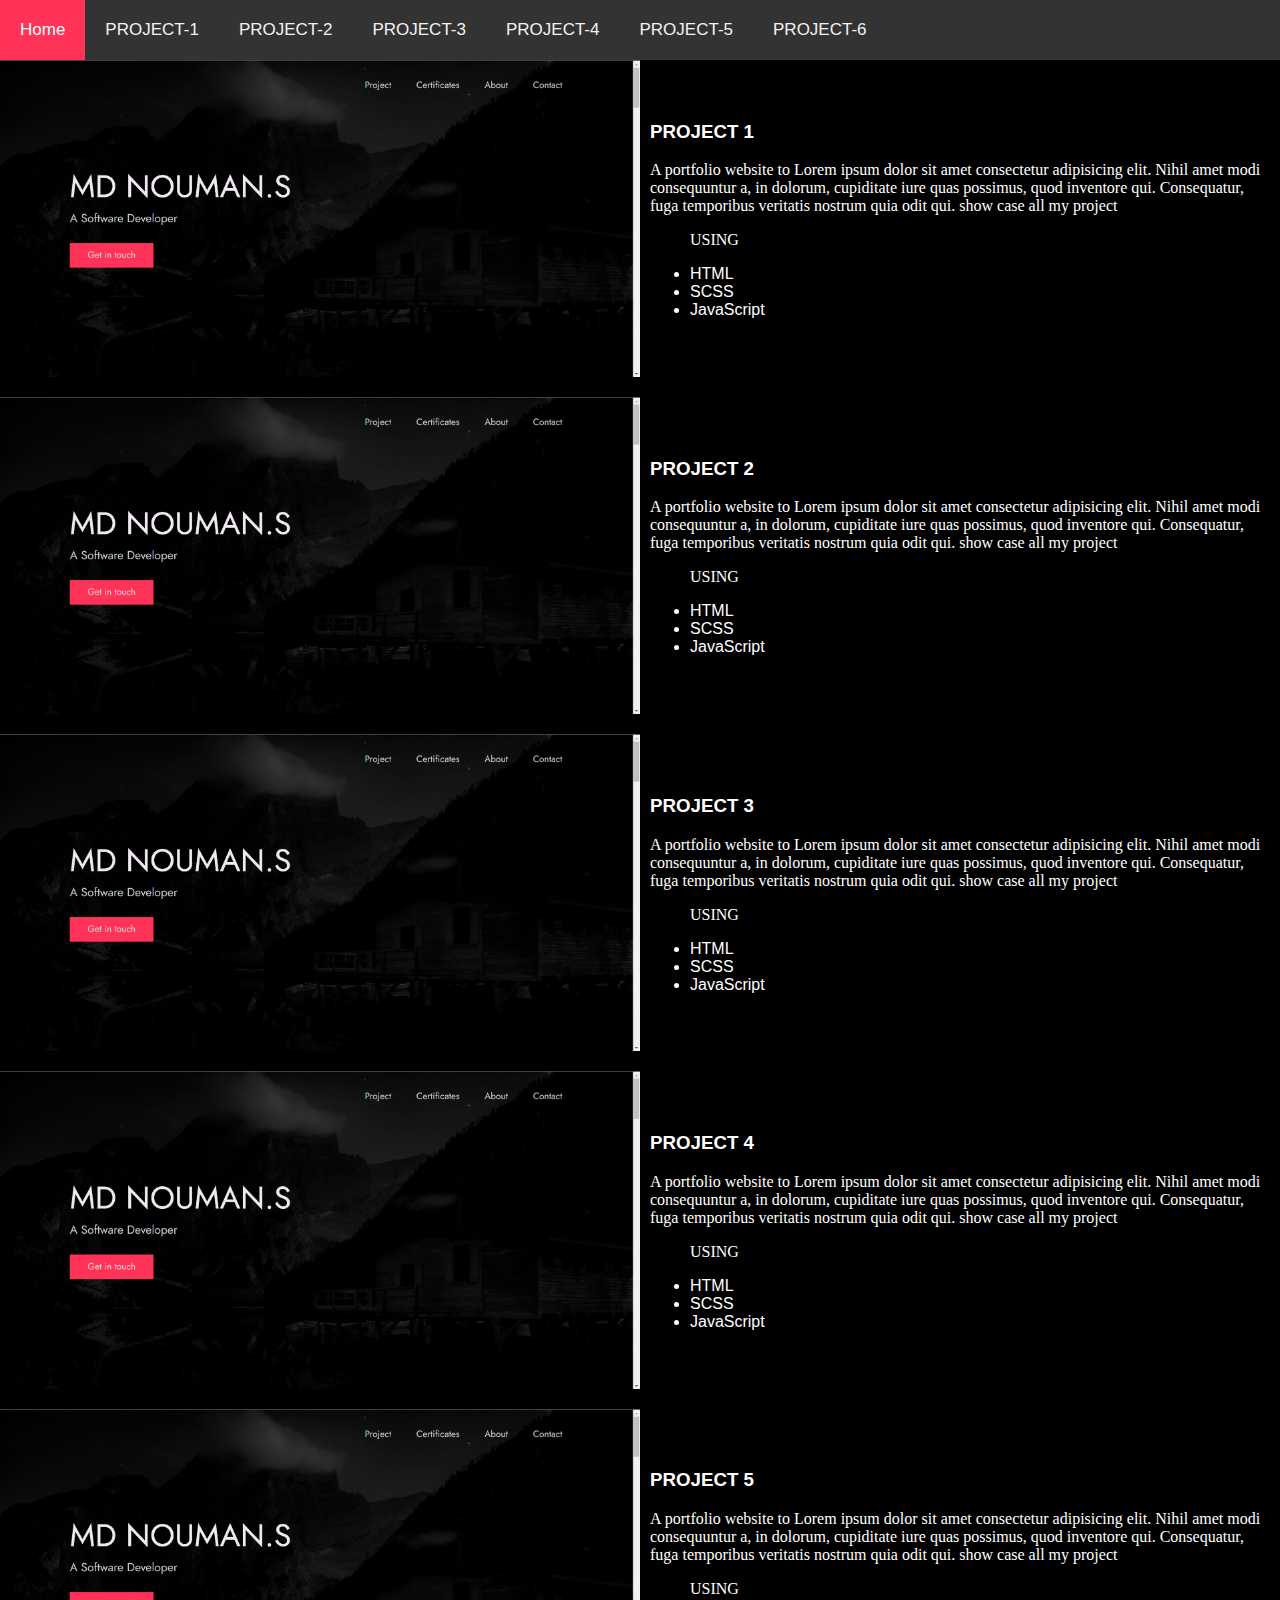
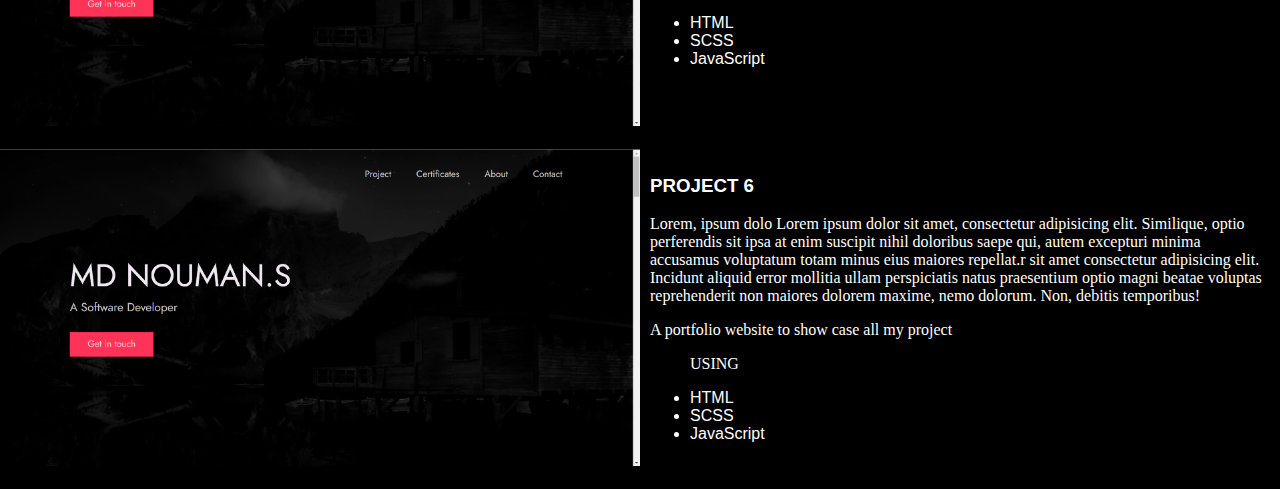
<file: Projects.html>
<!DOCTYPE html>
<html lang="en">
<head>
    <meta charset="UTF-8">
    <meta name="viewport" content="width=device-width, initial-scale=1.0">
    <link rel="stylesheet" href="project.css"/>
     <link rel="stylesheet" href="https://cdnjs.cloudflare.com/ajax/libs/font-awesome/4.7.0/css/font-awesome.min.css">

    
    <title>Document</title>
</head>
<body>
  <div class="topnav" id="myTopnav">
    <a href="index.html" class="active">Home</a>
    <a href="#p1">PROJECT-1</a>
    <a href="#p2">PROJECT-2</a>
    <a href="#p3">PROJECT-3</a>
    <a href="#p4">PROJECT-4</a>
    <a href="#p5">PROJECT-5</a>
    <a href="#p6">PROJECT-6</a>
    <a href="javascript:void(0);" class="icon" onclick="myFunction()">
      <i class="fa fa-bars"></i>
    </a>
  </div>
  
    <div class="container">
        <div class="image-text">
          <img src="./images/p1.png" alt="Image 1" />
          <div class="text">
            <h3 id="p1">PROJECT 1</h3>
            <p>
                A portfolio website to Lorem ipsum dolor sit amet consectetur adipisicing elit. Nihil amet modi consequuntur a, in dolorum, cupiditate iure quas possimus, quod inventore qui. Consequatur, fuga temporibus veritatis nostrum quia odit qui. show case all my project
              </p>
              <ul class="Project__list">
                <p>USING </p>
                <li>HTML</li>
                <li>SCSS</li>
                <li>JavaScript</li>
              </ul>

          </div>
        </div>

        <div class="image-text">
            <img src="./images/p1.png" alt="Image 1" />
            <div class="text">
              <h3 id="p2">PROJECT 2</h3>
              <p>
                  A portfolio website to Lorem ipsum dolor sit amet consectetur adipisicing elit. Nihil amet modi consequuntur a, in dolorum, cupiditate iure quas possimus, quod inventore qui. Consequatur, fuga temporibus veritatis nostrum quia odit qui. show case all my project
                </p>
                <ul class="Project__list">
                  <p>USING </p>
                  <li>HTML</li>
                  <li>SCSS</li>
                  <li>JavaScript</li>
                </ul>
  
            </div>
          </div>

          <div class="image-text">
            <img src="./images/p1.png" alt="Image 1" />
            <div class="text">
              <h3 id="p3">PROJECT 3</h3>
              <p>
                  A portfolio website to Lorem ipsum dolor sit amet consectetur adipisicing elit. Nihil amet modi consequuntur a, in dolorum, cupiditate iure quas possimus, quod inventore qui. Consequatur, fuga temporibus veritatis nostrum quia odit qui. show case all my project
                </p>
                <ul class="Project__list">
                  <p>USING </p>
                  <li>HTML</li>
                  <li>SCSS</li>
                  <li>JavaScript</li>
                </ul>
  
            </div>
          </div>

          <div class="image-text">
            <img src="./images/p1.png" alt="Image 1" />
            <div class="text">
              <h3 id="p4">PROJECT 4</h3>
              <p>
                  A portfolio website to Lorem ipsum dolor sit amet consectetur adipisicing elit. Nihil amet modi consequuntur a, in dolorum, cupiditate iure quas possimus, quod inventore qui. Consequatur, fuga temporibus veritatis nostrum quia odit qui. show case all my project
                </p>
                <ul class="Project__list">
                  <p>USING </p>
                  <li>HTML</li>
                  <li>SCSS</li>
                  <li>JavaScript</li>
                </ul>
  
            </div>
          </div>

          <div class="image-text">
            <img src="./images/p1.png" alt="Image 1" />
            <div class="text">
              <h3 id="p5">PROJECT 5</h3>
              <p>
                  A portfolio website to Lorem ipsum dolor sit amet consectetur adipisicing elit. Nihil amet modi consequuntur a, in dolorum, cupiditate iure quas possimus, quod inventore qui. Consequatur, fuga temporibus veritatis nostrum quia odit qui. show case all my project
                </p>
                <ul class="Project__list">
                  <p>USING </p>
                  <li>HTML</li>
                  <li>SCSS</li>
                  <li>JavaScript</li>
                </ul>
  
            </div>
          </div>

        <div class="image-text">
          <img src="./images/p1.png" alt="Image 2" />
          <div class="text">
            <h3 id="p6">PROJECT 6</h3>
            <p>Lorem, ipsum dolo Lorem ipsum dolor sit amet, consectetur adipisicing elit. Similique, optio perferendis sit ipsa at enim suscipit nihil doloribus saepe qui, autem excepturi minima accusamus voluptatum totam minus eius maiores repellat.r sit amet consectetur adipisicing elit. Incidunt aliquid error mollitia ullam perspiciatis natus praesentium optio magni beatae voluptas reprehenderit non maiores dolorem maxime, nemo dolorum. Non, debitis temporibus!</p>
            <p>
                A portfolio website to show case all my project
              </p>
              <ul class="Project__list">
                <p>USING </p>
                <li>HTML</li>
                <li>SCSS</li>
                <li>JavaScript</li>
              </ul>

          </div>
        </div>
        <!-- Add more image-text elements as needed -->
      </div>
      <a href="#top" id="back-to-top" title="Back to Top">
        <img src="./images/arrow-up.svg" alt="Back to Top"/>
      </a>
      <script src="project.js"></script>
</body>
</html>
</file>
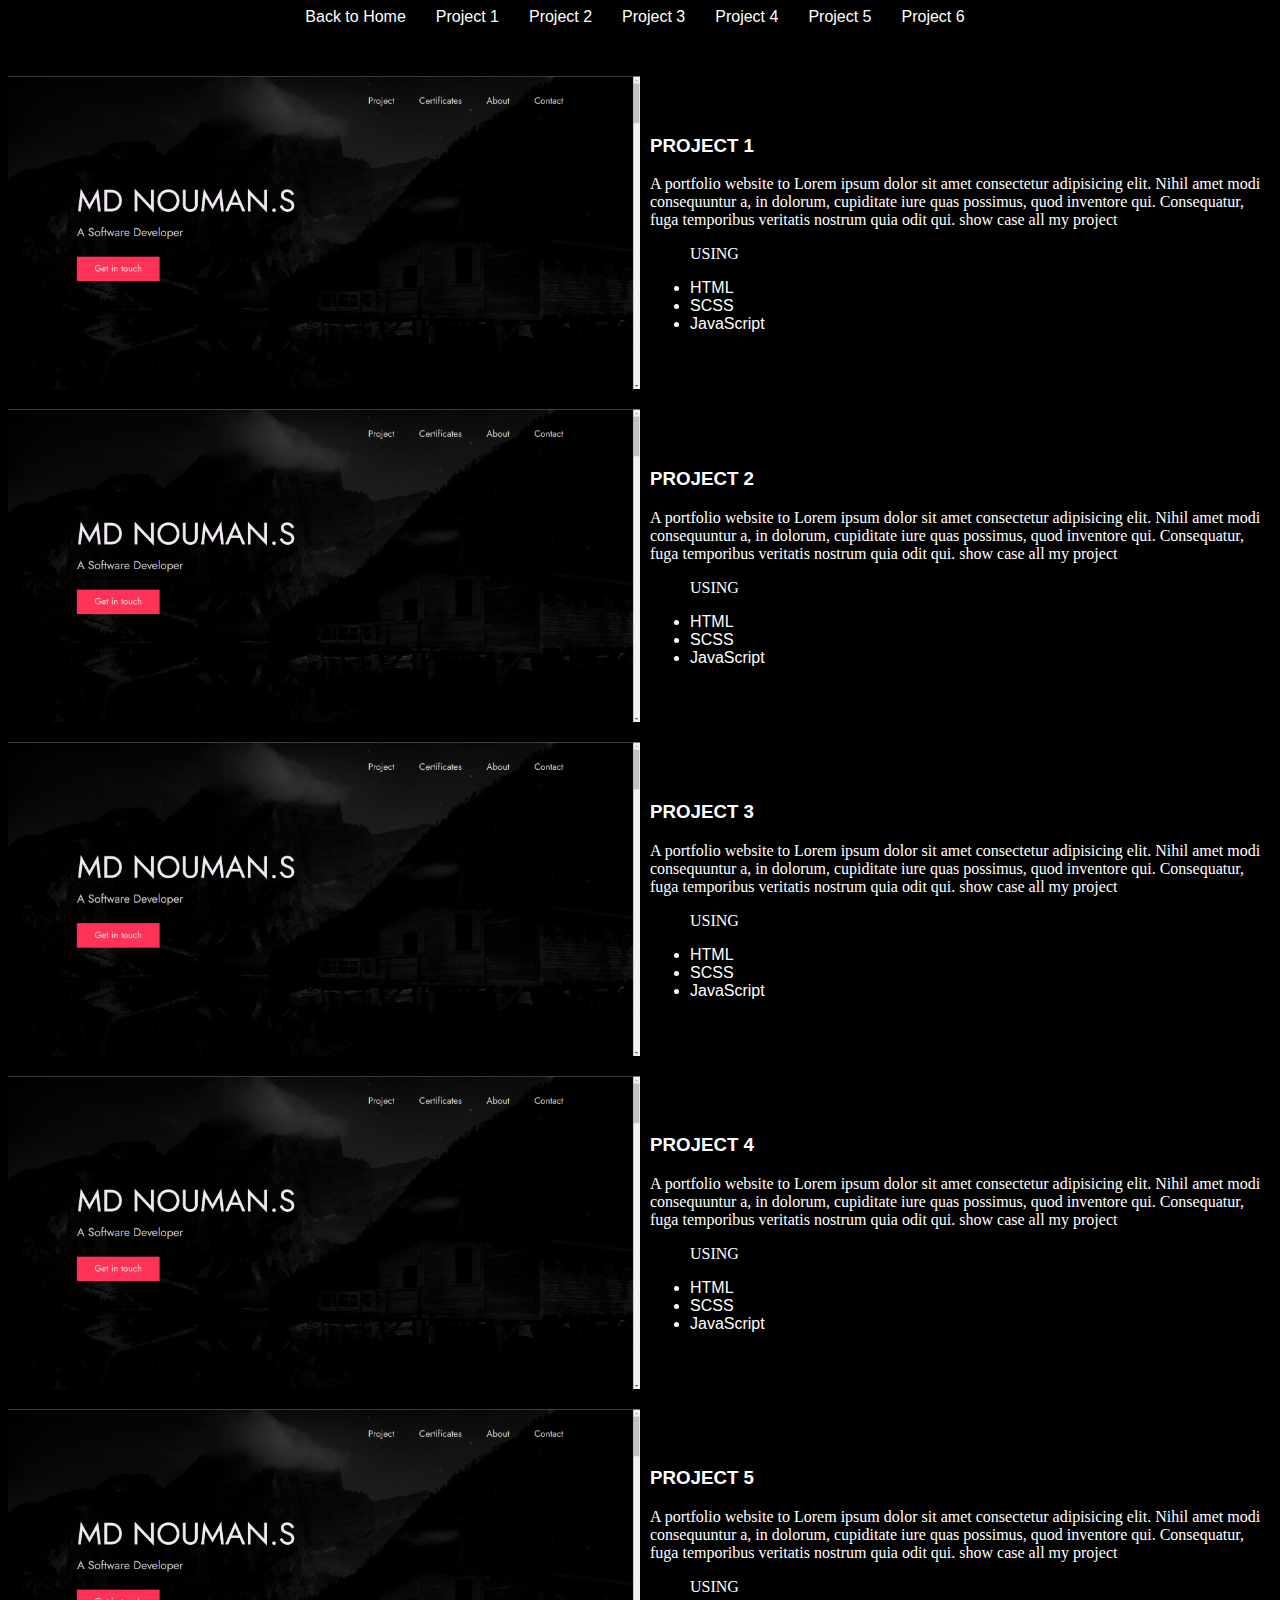
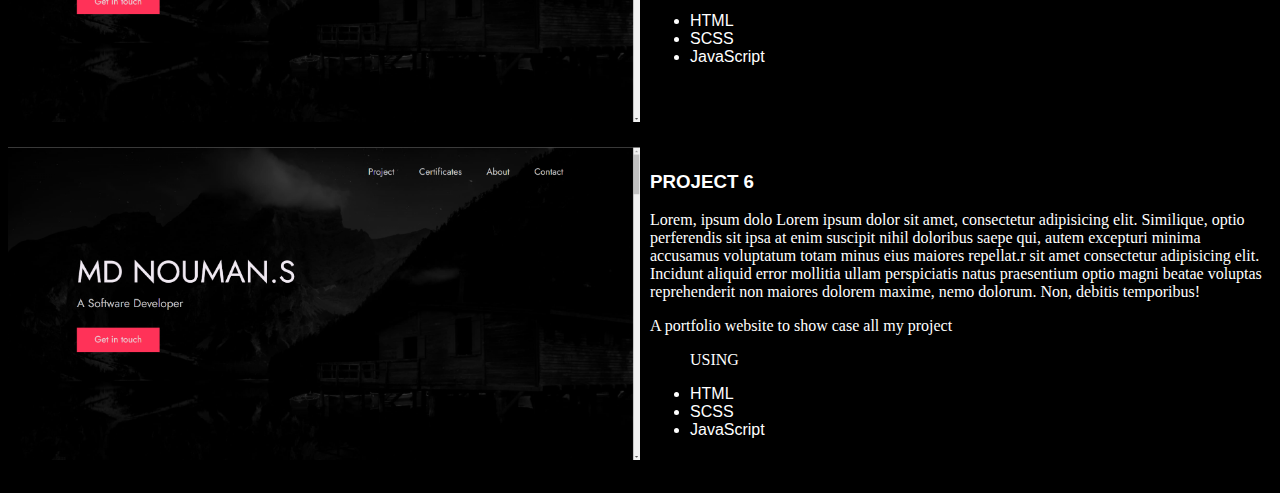
<file: projects/Projects.html>
<!DOCTYPE html>
<html lang="en">
<head>
    <meta charset="UTF-8">
    <meta name="viewport" content="width=device-width, initial-scale=1.0">
    <link rel="stylesheet" href="/projects/project.css"/>
    
    <title>Document</title>
</head>
<body>
    <nav>
        <ul>
          <li><a href="#p1">Back to Home</a></li>
            <li><a href="#p1">Project 1</a></li>
            <li><a href="#p2">Project 2</a></li>
            <li><a href="#p3">Project 3</a></li>
            <li><a href="#p4">Project 4</a></li>
            <li><a href="#p5">Project 5</a></li>
            <li><a href="#p6">Project 6</a></li>
        </ul>
    </nav>
    <div class="container">
        <div class="image-text">
          <img src="/images/p1.png" alt="Image 1" />
          <div class="text">
            <h3 id="p1">PROJECT 1</h3>
            <p>
                A portfolio website to Lorem ipsum dolor sit amet consectetur adipisicing elit. Nihil amet modi consequuntur a, in dolorum, cupiditate iure quas possimus, quod inventore qui. Consequatur, fuga temporibus veritatis nostrum quia odit qui. show case all my project
              </p>
              <ul class="Project__list">
                <p>USING </p>
                <li>HTML</li>
                <li>SCSS</li>
                <li>JavaScript</li>
              </ul>

          </div>
        </div>

        <div class="image-text">
            <img src="/images/p1.png" alt="Image 1" />
            <div class="text">
              <h3 id="p2">PROJECT 2</h3>
              <p>
                  A portfolio website to Lorem ipsum dolor sit amet consectetur adipisicing elit. Nihil amet modi consequuntur a, in dolorum, cupiditate iure quas possimus, quod inventore qui. Consequatur, fuga temporibus veritatis nostrum quia odit qui. show case all my project
                </p>
                <ul class="Project__list">
                  <p>USING </p>
                  <li>HTML</li>
                  <li>SCSS</li>
                  <li>JavaScript</li>
                </ul>
  
            </div>
          </div>

          <div class="image-text">
            <img src="/images/p1.png" alt="Image 1" />
            <div class="text">
              <h3 id="p3">PROJECT 3</h3>
              <p>
                  A portfolio website to Lorem ipsum dolor sit amet consectetur adipisicing elit. Nihil amet modi consequuntur a, in dolorum, cupiditate iure quas possimus, quod inventore qui. Consequatur, fuga temporibus veritatis nostrum quia odit qui. show case all my project
                </p>
                <ul class="Project__list">
                  <p>USING </p>
                  <li>HTML</li>
                  <li>SCSS</li>
                  <li>JavaScript</li>
                </ul>
  
            </div>
          </div>

          <div class="image-text">
            <img src="/images/p1.png" alt="Image 1" />
            <div class="text">
              <h3 id="p4">PROJECT 4</h3>
              <p>
                  A portfolio website to Lorem ipsum dolor sit amet consectetur adipisicing elit. Nihil amet modi consequuntur a, in dolorum, cupiditate iure quas possimus, quod inventore qui. Consequatur, fuga temporibus veritatis nostrum quia odit qui. show case all my project
                </p>
                <ul class="Project__list">
                  <p>USING </p>
                  <li>HTML</li>
                  <li>SCSS</li>
                  <li>JavaScript</li>
                </ul>
  
            </div>
          </div>

          <div class="image-text">
            <img src="/images/p1.png" alt="Image 1" />
            <div class="text">
              <h3 id="p5">PROJECT 5</h3>
              <p>
                  A portfolio website to Lorem ipsum dolor sit amet consectetur adipisicing elit. Nihil amet modi consequuntur a, in dolorum, cupiditate iure quas possimus, quod inventore qui. Consequatur, fuga temporibus veritatis nostrum quia odit qui. show case all my project
                </p>
                <ul class="Project__list">
                  <p>USING </p>
                  <li>HTML</li>
                  <li>SCSS</li>
                  <li>JavaScript</li>
                </ul>
  
            </div>
          </div>

        <div class="image-text">
          <img src="/images/p1.png" alt="Image 2" />
          <div class="text">
            <h3 id="p6">PROJECT 6</h3>
            <p>Lorem, ipsum dolo Lorem ipsum dolor sit amet, consectetur adipisicing elit. Similique, optio perferendis sit ipsa at enim suscipit nihil doloribus saepe qui, autem excepturi minima accusamus voluptatum totam minus eius maiores repellat.r sit amet consectetur adipisicing elit. Incidunt aliquid error mollitia ullam perspiciatis natus praesentium optio magni beatae voluptas reprehenderit non maiores dolorem maxime, nemo dolorum. Non, debitis temporibus!</p>
            <p>
                A portfolio website to show case all my project
              </p>
              <ul class="Project__list">
                <p>USING </p>
                <li>HTML</li>
                <li>SCSS</li>
                <li>JavaScript</li>
              </ul>

          </div>
        </div>
        <!-- Add more image-text elements as needed -->
      </div>
      <a href="#top" id="back-to-top" title="Back to Top">
        <img src="/images/arrow-up.svg" alt="Back to Top"/>
      </a>
      <script src="/projects/project.js"></script>
</body>
</html>
</file>
<file: project.css>
.container {
    display: flex;
    flex-wrap: wrap;
    justify-content: space-between;
    scroll-behavior: smooth;
    
  }
  
  .image-text {
    width: 100%;
    margin-bottom: 20px;
    display:flex;
    align-items:center;
    height: 100% 
  }
  
  .image-text .text {
    width: 50%;
    padding: 10px;
    overflow: hidden;
  }
  
  .image-text img {
    width: 50%;
    height: 100%;
    object-fit: cover;
  }
  html{
    scroll-behavior: smooth;
  }
  body {
    background-color: black;
    color: white;
    font-family: "Helvetica Neue", Arial, sans-serif;
    scroll-behavior: smooth;
}

h1 {
    color: white;
    font-family: "Times New Roman", serif;
}


p {
    font-family: Georgia, serif;
}

/* nav ul {
    list-style-type: none;
    margin: 0;
    padding: 0;
    display: flex;
    justify-content: center;
}

nav li {
    display: inline;
    margin-right: 10px;
    margin-bottom: 50px;
}

nav li a {
    color: white;
    text-decoration: none;
    padding: 10px;
    border-radius: 5px;
    transition: background-color 0.3s ease;
}

nav li a:hover {
    background-color: #c31919;
} */


#back-to-top {
  display: none;
  position: fixed;
  bottom: 20px;
  right: 20px;
  z-index: 999;
  background-color: var(--pink);
  background-color: var(--pink);
  border-radius: 50%;
  scroll-behavior: smooth;
}



#back-to-top img {
  width: 40px;
  height: 40px;
}

@media(max-width: 900px) {
  .back-to-top {
      right: 2rem;
  }
}


@media(max-width: 500px) {
  .back-to-top {
      right: 1rem;
  }
}
#back-to-top{
  background-color:#ff3258;;
}

#back-to-top:hover {
  background-color:aqua;
}
body {
  margin: 0;
  font-family: Arial, Helvetica, sans-serif;
}

.topnav {
  overflow: hidden;
  background-color: #333;
}

.topnav a {
  float: left;
  display: block;
  color: #f2f2f2;
  text-align: center;
  padding: 20px 20px;
  text-decoration: none;
  font-size: 17px;
}

.topnav a:hover {
  background-color: #ddd;
  color: black;
}

.topnav a.active {
  background-color: #ff3258;;
  color: white;
}

.topnav .icon {
  display: none;
}

@media screen and (max-width: 600px) {
  .topnav a:not(:first-child) {display: none;}
  .topnav a.icon {
    float: right;
    display: block;
  }
}

@media screen and (max-width: 600px) {
  .topnav.responsive {position: relative;}
  .topnav.responsive .icon {
    position: absolute;
    right: 0;
    top: 0;
  }
  .topnav.responsive a {
    float: none;
    display: block;
    text-align: left;
  }
}
</file>
<file: projects/project.css>
.container {
    display: flex;
    flex-wrap: wrap;
    justify-content: space-between;
    scroll-behavior: smooth;
    
  }
  
  .image-text {
    width: 100%;
    margin-bottom: 20px;
    display:flex;
    align-items:center;
    height: 100% 
  }
  
  .image-text .text {
    width: 50%;
    padding: 10px;
    overflow: hidden;
  }
  
  .image-text img {
    width: 50%;
    height: 100%;
    object-fit: cover;
  }
  html{
    scroll-behavior: smooth;
  }
  body {
    background-color: black;
    color: white;
    font-family: "Helvetica Neue", Arial, sans-serif;
    scroll-behavior: smooth;
}

h1 {
    color: white;
    font-family: "Times New Roman", serif;
}


p {
    font-family: Georgia, serif;
}

nav ul {
    list-style-type: none;
    margin: 0;
    padding: 0;
    display: flex;
    justify-content: center;
}

nav li {
    display: inline;
    margin-right: 10px;
    margin-bottom: 50px;
}

nav li a {
    color: white;
    text-decoration: none;
    padding: 10px;
    border-radius: 5px;
    transition: background-color 0.3s ease;
}

nav li a:hover {
    background-color: #c31919;
}


#back-to-top {
  display: none;
  position: fixed;
  bottom: 20px;
  right: 20px;
  z-index: 999;
  background-color: var(--pink);
  background-color: var(--pink);
  border-radius: 50%;
  scroll-behavior: smooth;
}



#back-to-top img {
  width: 40px;
  height: 40px;
}

@media(max-width: 900px) {
  .back-to-top {
      right: 2rem;
  }
}


@media(max-width: 500px) {
  .back-to-top {
      right: 1rem;
  }
}
#back-to-top{
  background-color:orangered;
}

#back-to-top:hover {
  background-color:aqua;
}
</file>
